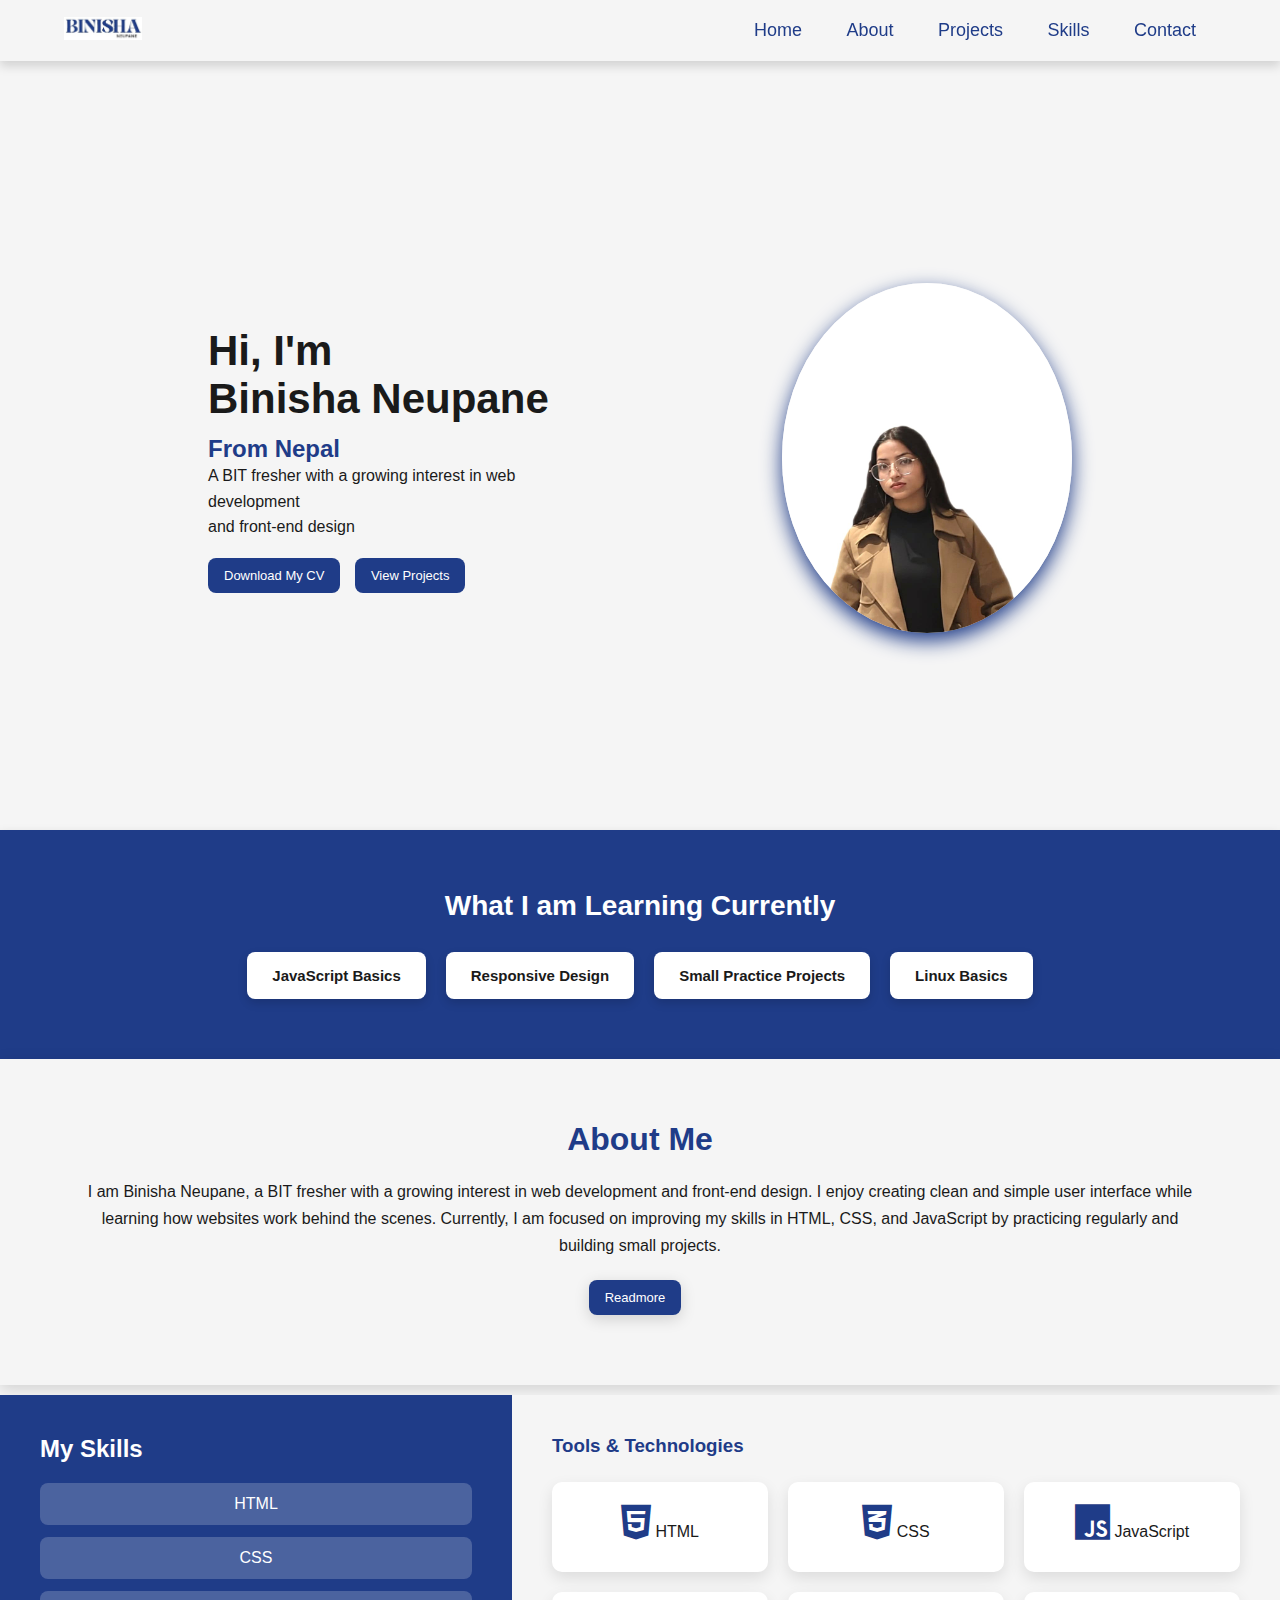
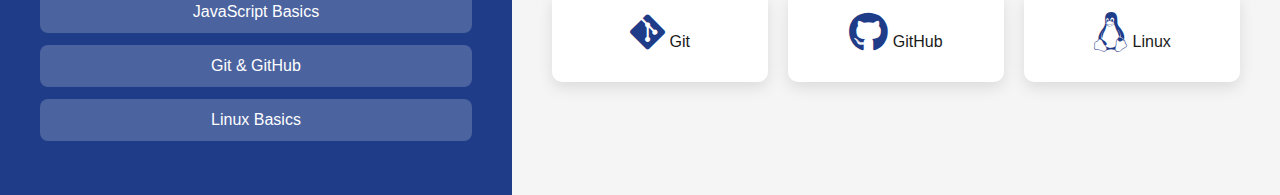
<file: index.html>
<!DOCTYPE html>
<html lang="en">
<head>
    <meta charset="UTF-8">
    <meta name="viewport" content="width=device-width, initial-scale=1.0">
    <title>Binisha Neupane</title>
    <link rel="stylesheet" href="assets/CSS/style.css">
    <link rel="stylesheet" href="https://cdnjs.cloudflare.com/ajax/libs/font-awesome/6.5.0/css/all.min.css">

</head>
<body>
    <header>
        <div class="container">
            <nav>
                
            <a href="index.html">
                <img class="logo" src="images/newlogo.jpeg" alt="Logo">
            </a>
                <ul>
                    <li><a href="index.html">Home</a></li>
                    <li><a href="pages/about.html">About</a></li>
                    <li><a href="pages/projects.html">Projects</a></li>
                    <li><a href="pages/skills.html">Skills</a></li>
                    <li><a href="pages/contact.html">Contact</a></li>
                </ul>
            </nav>
            <section class="intro">
                <div class="intro-text">
                    <h1>Hi, I'm <br> Binisha Neupane </h1>
                   <h2>
                    From Nepal
                   </h2>
                    <p>A BIT fresher with a growing interest in web development<br>  and front-end design </p>
                    <br>
                    <div class="mycv">
                        <a href="images/MyCV.pdf" class="btn" download>Download My CV</a>
                        <a href="pages/projects.html" class="btn viewprojects">View Projects</a>
      
  
                    </div>

                    
                 
                </div>
                <div class="intro-image">
                    <img src="images/Mypic.jpeg" alt="Binisha Neupane">
                </div>
           </section>

           

           

            
            

        </div>
    </header>
    <main>

        <!-- ------------Learning Part------------------ -->
        <section class="learning">
            <div class="learning-about">
                <h1>What I am Learning Currently</h1>
            </div>
            <div class="learning-topics">
                
                <h2>JavaScript Basics</h2>
                <h2>Responsive Design</h2>
                <h2>Small Practice Projects</h2>
                <h2>Linux Basics</h2>
            </div>

        </section>
        

        

        <!-- ---------------------------------about----------------------------- -->
        <section class="about">
            <div class="aboutme">
                <h1>About Me</h1>

            </div>
            <div class="aboutme-text">
                <p>I am Binisha Neupane, a BIT fresher with a growing interest in web development and front-end design.
                    I enjoy creating clean and simple user interface while learning how websites work behind the scenes. 
                     Currently, I am focused on improving my skills in HTML, CSS, and JavaScript by practicing 
                    regularly and building small projects.
                </p>

            </div>
            <div class="readmore">
                <a href="pages/about.html" class="btn about">Readmore</a>

                </button>

            </div>

        </section>

        <!-- ------------------------------skills------------------------------- -->
         
        <section class="skills-section">
            <div class="skills-left">
                <h2>My Skills</h2>
                <div class="skill-box">HTML</div>
                <div class="skill-box">CSS</div>
                <div class="skill-box">JavaScript Basics</div>
                <div class="skill-box">Git & GitHub</div>
                <div class="skill-box">Linux Basics</div>
            </div>
            <div class="skills-right">
                 <h3>Tools & Technologies</h3>
                 <div class="icons-grid">
                    <div class="icon-box">
      <i class="fa-brands fa-html5"></i>
      <span>HTML</span>
    </div>

    
 


  
    <div class="icon-box">
      <i class="fa-brands fa-css3-alt"></i>
      <span>CSS</span>
    </div>

    <div class="icon-box">
      <i class="fa-brands fa-js"></i>
      <span>JavaScript</span>
    </div>

    <div class="icon-box">
      <i class="fa-brands fa-git-alt"></i>
      <span>Git</span>
    </div>

    <div class="icon-box">
      <i class="fa-brands fa-github"></i>
      <span>GitHub</span>
    </div>

    <div class="icon-box">
      <i class="fa-brands fa-linux"></i>
      <span>Linux</span>
    </div>
  </div>
</div>
        </section>


            
            

        
    </main>
    
</body>
</html>
</file>
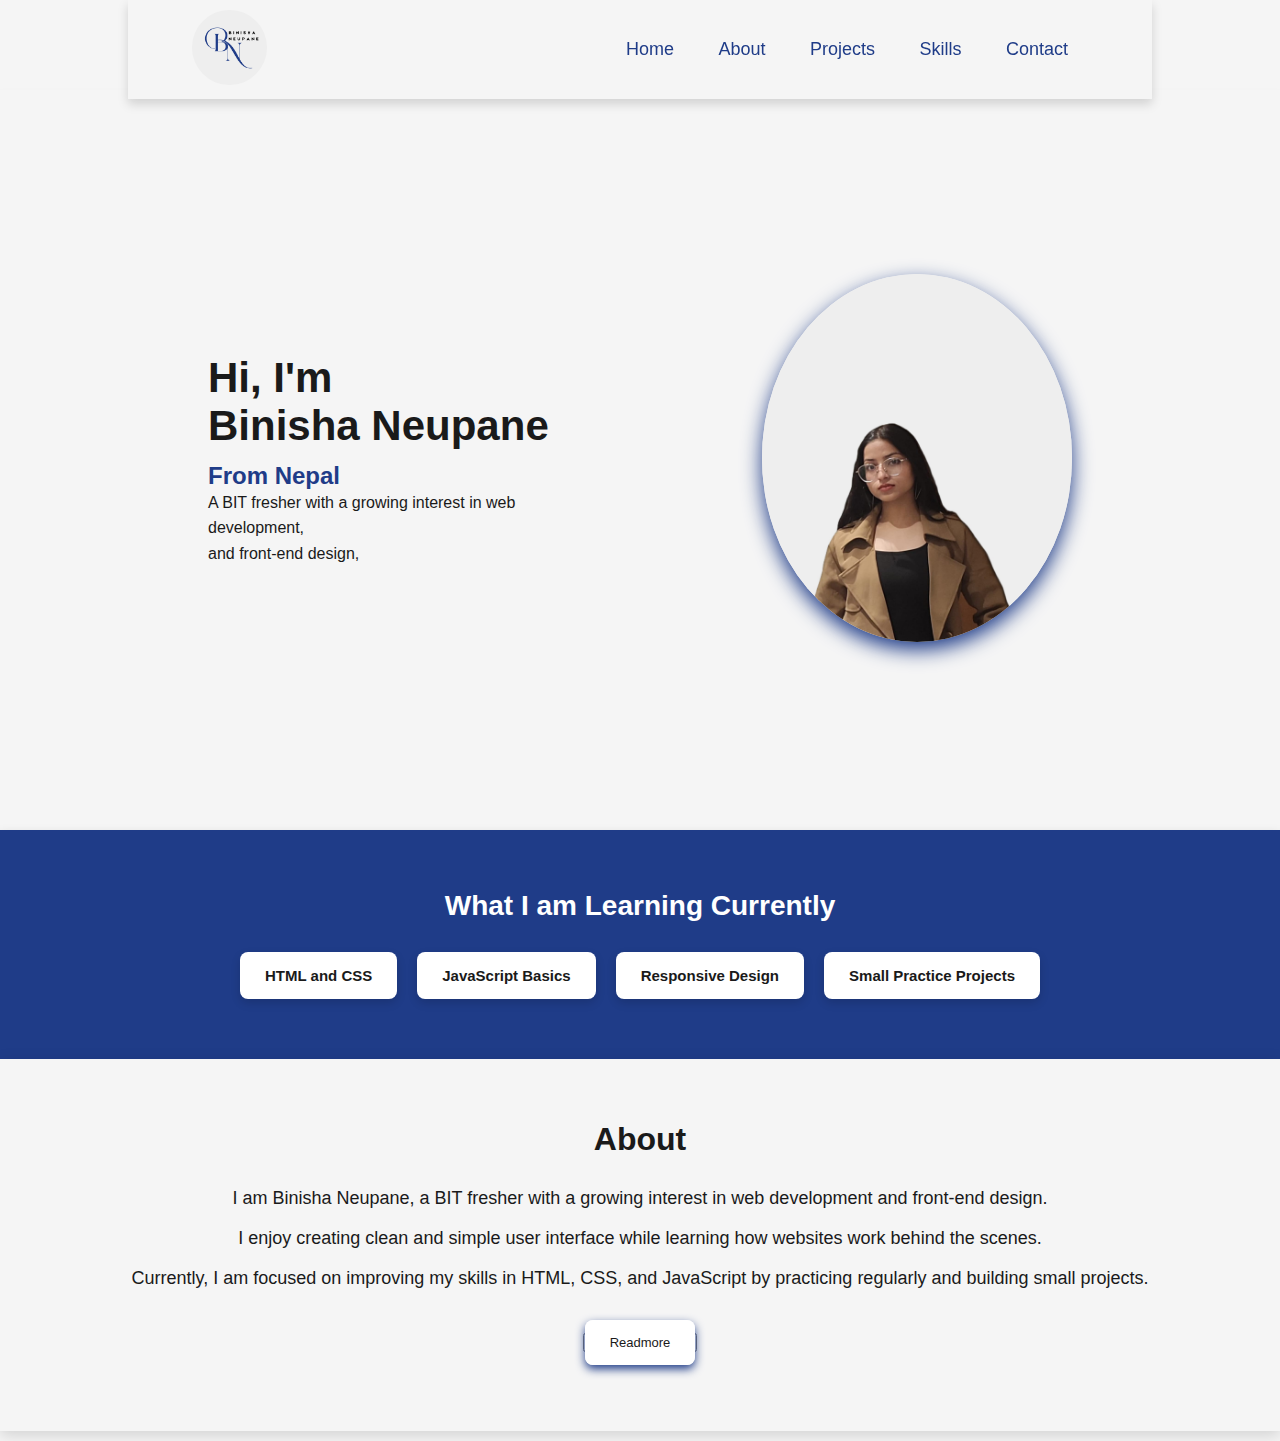
<file: Portfolio/index.html>
<!DOCTYPE html>
<html lang="en">
<head>
    <meta charset="UTF-8">
    <meta name="viewport" content="width=device-width, initial-scale=1.0">
    <title>Binisha Neupane</title>
    <link rel="stylesheet" href="../Portfolio/assets/CSS/style.css">
</head>
<body>
    <header>
        <div class="container">
            <nav>
                
            <a href="../Portfolio/index.html">
                <img class="logo" src="../Portfolio/images/Logo.png" alt="Logo">
            </a>
                <ul>
                    <li><a href="../Portfolio/index.html">Home</a></li>
                    <li><a href="../Portfolio/pages/about.html">About</a></li>
                    <li><a href="../Portfolio/pages/projects.html">Projects</a></li>
                    <li><a href="../Portfolio/pages/skills.html">Skills</a></li>
                    <li><a href="../Portfolio/pages/contact.html">Contact</a></li>
                </ul>
            </nav>
            <section class="intro">
                <div class="intro-text">
                    <h1>Hi, I'm  <br>Binisha Neupane </h1>
                   <h2>
                    From Nepal
                   </h2>
                    <p>A BIT fresher with a growing interest in web development,<br>  and front-end design, </p>
                
                </div>
                <div class="intro-image">
                    <img src="../Portfolio/images/Mypic.jpeg" alt="Binisha Neupane">
                </div>
           </section>

            
            

        </div>
    </header>
    <main>

        <!-- ------------Learning Part------------------ -->
        <section class="learning">
            <div class="learning-about">
                <h1>What I am Learning Currently</h1>
            </div>
            <div class="learning-topics">
                <h2>HTML and CSS</h2>
                <h2>JavaScript Basics</h2>
                <h2>Responsive Design</h2>
                <h2>Small Practice Projects</h2>
            </div>

        </section>


        <!-- ---------------------------------about----------------------------- -->
        <section class="about">
            <div class="aboutme">
                <h1>About</h1>

            </div>
            <div class="aboutme-text">
                <p>I am Binisha Neupane, a BIT fresher with a growing interest in web development and front-end design. <br>
                    I enjoy creating clean and simple user interface while learning how websites work behind the scenes. 
                
                </p>
                <p>
                     Currently, I am focused on improving my skills in HTML, CSS, and JavaScript by practicing 
                    regularly and building small projects.
                </p>

            </div>
            <div class="readmore">
                <button type="button"><a href="../Portfolio/pages/about.html">Readmore</a>
                </button>

            </div>

        </section>

        
            
            

        
    </main>
    
</body>
</html>
</file>
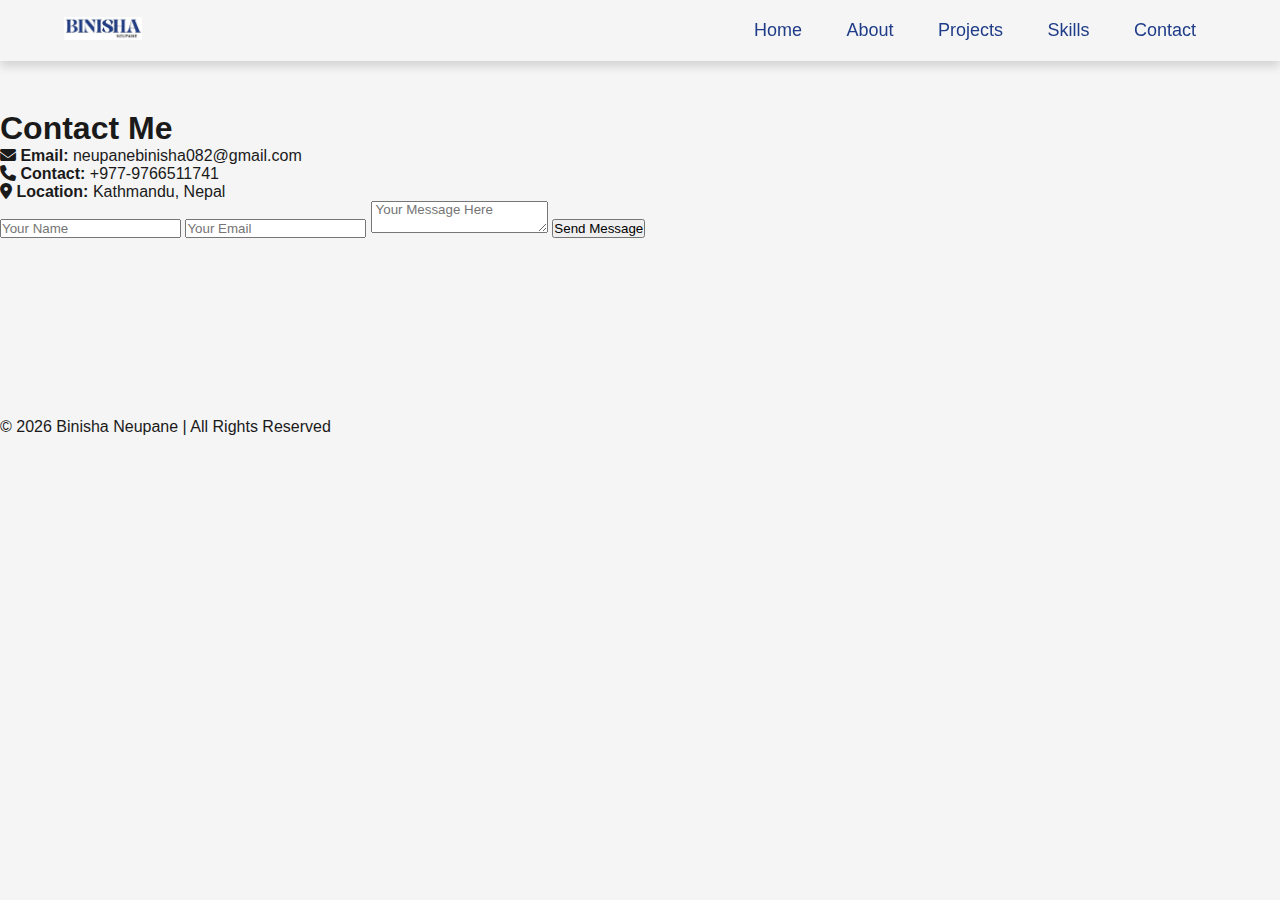
<file: pages/contact.html>
<!DOCTYPE html>
<html lang="en">
<head>
    <meta charset="UTF-8">
    <meta name="viewport" content="width=device-width, initial-scale=1.0">
    <title>Binisha Neupane</title>
    <link rel="stylesheet" href="../assets/CSS/style.css">
    <link rel="stylesheet" href="../assets/CSS/contact.css">
    <link rel="stylesheet" href="https://cdnjs.cloudflare.com/ajax/libs/font-awesome/6.5.0/css/all.min.css">
</head>
<body>
    <header>
        <div class="container">
            <nav>
                
            <a href="../index.html">
                <img class="logo" src="../images/newlogo.jpeg" alt="Logo">
            </a>
                <ul>
                    <li><a href="../index.html">Home</a></li>
                    <li><a href="../pages/about.html">About</a></li>
                    <li><a href="../pages/projects.html">Projects</a></li>
                    <li><a href="../pages/skills.html">Skills</a></li>
                    <li><a href="../pages/contact.html">Contact</a></li>
                </ul>
            </nav>
            </div>
    </header>
    <main>
        <section class="contact-section">
            <h1>Contact Me</h1>
            <div class="contact-container">
                <div class="contact-info">
                    <p><strong><i class="fas fa-envelope"></i> Email: </strong>neupanebinisha082@gmail.com</p>
                    <p><strong><i class="fas fa-phone"></i> Contact: </strong> +977-9766511741</p>
                    <p><strong><i class="fas fa-map-marker-alt"></i> Location: </strong> Kathmandu, Nepal</p>
                </div>

            <form id="contactForm" class="contact-form">
                <input type="text" id="name" placeholder="Your Name">
                <input type="email" id="email" placeholder="Your Email">
                <textarea id="message" placeholder=" Your Message Here"></textarea>
                <button type="submit">Send Message</button>
                <p id="formMessage"></p>
            </form>
        </section>
    </main>
    <footer>
        <p>© 2026 Binisha Neupane | All Rights Reserved</p>   
    </footer>
    <script src="../assets/script.js"></script>
</body>
</html>
</file>
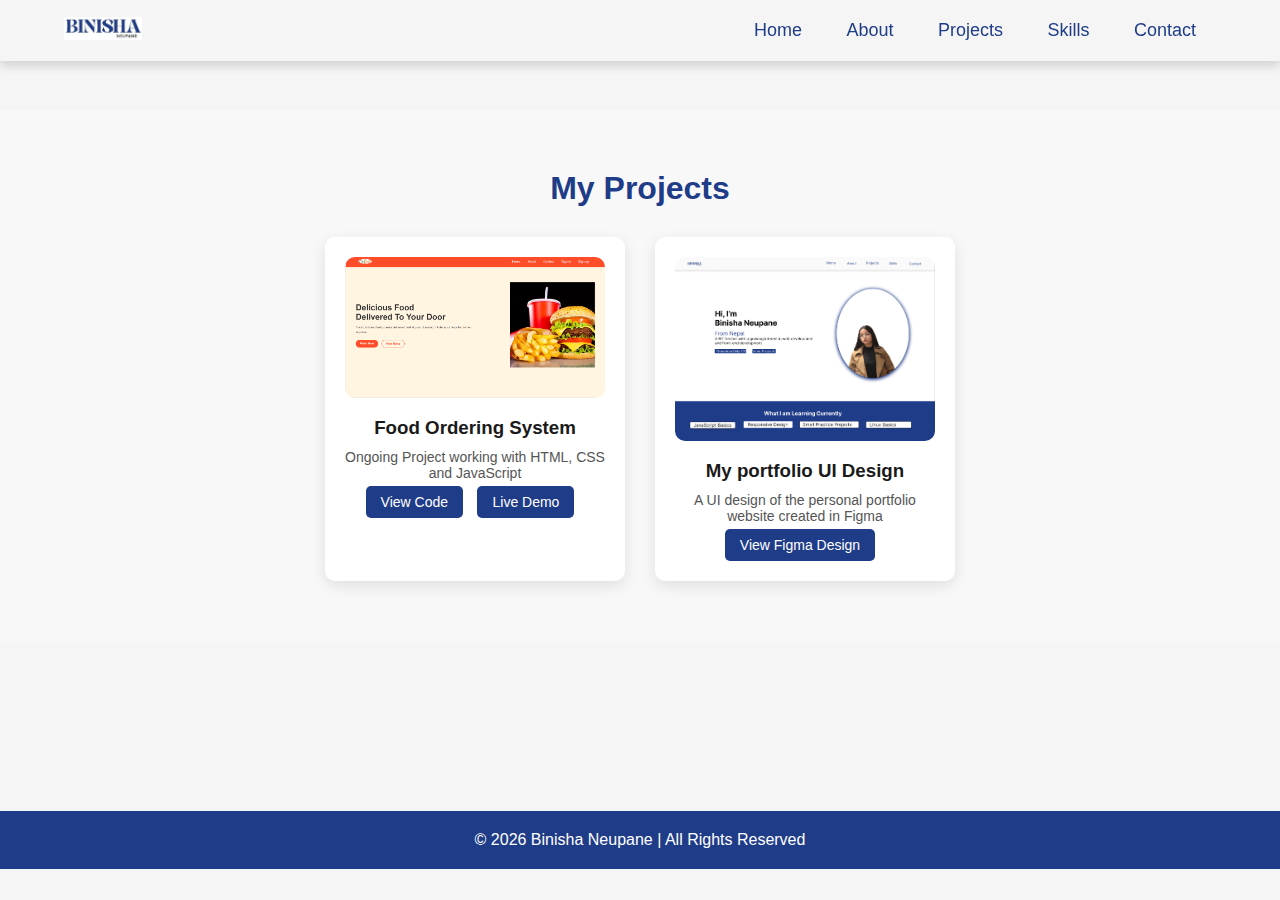
<file: pages/projects.html>
<!DOCTYPE html>
<html lang="en">
<head>
    <meta charset="UTF-8">
    <meta name="viewport" content="width=device-width, initial-scale=1.0">
    <title>Binisha Neupane</title>
    <link rel="stylesheet" href="../assets/style.css">
    <link rel="stylesheet" href="../assets/projects.css">

</head>
<body>
    <header>
        <div class="container">
            <nav>
                
            <a href="../index.html">
                <img class="logo" src="../images/newlogo.jpeg" alt="Logo">
            </a>
                <ul>
                    <li><a href="../index.html">Home</a></li>
                    <li><a href="../pages/about.html">About</a></li>
                    <li><a href="../pages/projects.html">Projects</a></li>
                    <li><a href="../pages/skills.html">Skills</a></li>
                    <li><a href="../pages/contact.html">Contact</a></li>
                </ul>
            </nav>
            </div>
    </header>
    <main>
        <section class="projects-section" id="projects">
            <h1>My Projects</h1>
            <div class="projects-container">
                <!-- Project 1 -->
                 <div class="project-card">
                    <img src="../images/FoodProject.png" alt="Project 1 Screenshot">
                    <h3>Food Ordering System</h3>
                    <p>Ongoing Project working with HTML, CSS and JavaScript</p>
                    <a href="https://github.com/binisha07/food_ordering_system.git" target="_blank">View Code</a>
                    <a href="https://binisha07.github.io/food_ordering_system/" target="_blank">Live Demo</a>
                </div>
                <div class="project-card">
                    <img src="/images/figma.png" alt="Portfolio Figma Design">
                    <h3>My portfolio UI Design</h3>
                    <p>A UI design of the personal portfolio website created in Figma</p>
                    <a href="https://www.figma.com/design/aIqH0ix9q1a28n6ZYaUSOQ/Untitled?node-id=0-1&p=f&t=gTvE4Gn5wZXV3NXA-0" target="_blank">View Figma Design</a>

                </div>
            </div>
            
         </section>    
    </main>
    <footer>
        <p>© 2026 Binisha Neupane | All Rights Reserved</p>   
    </footer>
</body>
</html>
</file>
<file: assets/CSS/style.css>
html {
    scroll-behavior: smooth;
}

*{
    margin: 0;
    padding: 0;
    font-family: Arial, Helvetica, sans-serif;
    box-sizing: border-box;

}
body{
    background: #F5f5f5;
    color: #1A1A1A;

}

/* Header starts */

header {
    padding-top: 90px;
}


.container{
    padding: 10px 10%;
    background-color: #f5f5f5;

}

nav{
    
    position: fixed;
    top: 0;
    left: 0;
    width: 100%;
    
    display: flex;
    align-items: center;
    justify-content: space-between;
    flex-wrap: wrap;

    background-color: #f5f5f5;
    padding: 10px 5%;

    box-shadow: 0 5px 10px rgba(0, 0, 0, 0.15);
    z-index: 1000;
    

}

.logo{
    width: 78px;
    /* border-radius: 50%; */
    
}

nav ul li{
    display: inline-block;
    list-style: none;
    margin: 10px 20px;

}

nav ul li a{
    color: #1f3c88;
    text-decoration: none;
    font-size: 18px;
    position: relative;

}


nav ul li a::after{
    content: '';
    width: 0%;
    height: 3px;
    background: #1f3c88;
    position: absolute;
    left: 0;
    bottom: -6px;
    transition: 0.5s;

}
nav ul li a:hover::after{
    width: 100px;
}

.intro{
    display: flex;
    align-items: center;
    justify-content: space-between;
    padding: 40px 80px;
    min-height: 80vh;

}

.intro-text{
    width: 55%;

}
.intro-text h1{
    font-size: 42px;
    margin-bottom: 12px;
    color: #1A1A1A;
}
.intro-text h2{
    color: #1f3c88;
}

.intro-text p{
    font-size: 16px;
    line-height: 1.6;
    color: #1A1A1A;

}

.intro-image{
    width: 70%;
    text-align: right;

}
.intro-image img{
    width: 60%;
    border-radius: 50%;
    
}
.intro-image img{
    box-shadow: 0 8px 20px #1f3c88;

}
img {
    max-width: 100%;
    height: auto;
}
.btn {
  display: inline-block;
  background-color: #1f3c88;
  color: #ffffff;
  padding: 10px 16px;
  border-radius: 8px;
  text-decoration: none;
  font-size: 13px;
  margin-right: 10px;
}

.btn.viewprojects{
  background-color: #1f3c88;
}


/* header ends here */

/* Main starts here */
.learning{
  padding: 60px 80px;
  text-align: center;
  background: #1f3c88;
  box-shadow: 0 4px 10px rgba(0,0,0,0.15);
 
 
 
}


.learning-about h1{
  font-size: 28px;
  margin-bottom: 30px;
  color: #ffffff;
}

.learning-topics{
  display: flex;
  justify-content: center;
  gap: 20px;
  flex-wrap: wrap;
  
}

.learning-topics h2{
  background: #ffffff;
  padding: 15px 25px;
  border-radius: 8px;
  box-shadow: 0 4px 10px rgba(0,0,0,0.15);
  font-size: 15px;
  color: #1A1A1A;
}

.about{
   margin-bottom: 10px;
   padding: 60px 80px;
   background: #F5f5f5;
   box-shadow: 0 4px 15px rgba(0,0,0,0.15) ;
  
}

.aboutme{
    text-align: center;
}

.aboutme h1{
    color: #1f3c88;
   margin: 2px 2px;
}

.aboutme-text{
    margin: 20px 2px;
    line-height: 1.7;   
    text-align: center;
    font-size: 16px;   

}
.readmore{
    text-align: center;
}
.btn {
  display: inline-block;
  background-color: #1f3c88;
  color: #ffffff;
  padding: 10px 16px;
  border-radius: 8px;
  text-decoration: none;
  font-size: 13px;
  margin-right: 10px;
}

.btn.viewprojects{
  background-color: #1f3c88;
}

.skills-section {
  display: flex;
  min-height: 400px;
}


.skills-left {
  width: 40%;
  background-color: #1f3c88;
  color: white;
  padding: 40px;
}

.skills-left h2 {
  margin-bottom: 20px;
}

.skill-box {
  background: rgba(255, 255, 255, 0.2);
  padding: 12px;
  margin-bottom: 12px;
  border-radius: 8px;
  text-align: center;
}


.skills-right {
  width: 60%;
  padding: 40px;
  background-color: #f5f5f5;
}

.skills-right h3 {
  margin-bottom: 25px;
  color: #1f3c88;
}

.icons-grid {
  display: grid;
  grid-template-columns: repeat(3, 1fr);
  gap: 20px;
}

.icon-box {
  background: white;
  padding: 20px;
  text-align: center;
  border-radius: 10px;
  box-shadow: 0 6px 15px rgba(0,0,0,0.1);
  transition: transform 0.3s;
}

.icon-box:hover {
  transform: translateY(-5px);
}

.icon-box i {
  font-size: 40px;
  color: #1f3c88;
  margin-bottom: 10px;
}

/* Mobile responsive for skill section*/
@media (max-width: 768px) {
  .skills-section {
    flex-direction: column;
  }

  .skills-left,
  .skills-right {
    width: 100%;
  }

  .icons-grid {
    grid-template-columns: repeat(2, 1fr);
  }
}

/* Mobile responsive upto about me section */
@media (max-width: 768px) {
    .intro {
        flex-direction: column;
        text-align: center;
        padding: 40px 20px;
    }

    .intro-text {
        width: 100%;
    }

    .intro-image {
        width: 100%;
        margin-top: 30px;
        text-align: center;
    }

    .intro-image img {
        width: 220px;
    }
}

@media (max-width: 768px) {
  nav ul li {
    margin: 0 8px;
  }

  nav ul li a {
    font-size: 14px;
  }
}
</file>
<file: Portfolio/assets/CSS/style.css>
html {
    scroll-behavior: smooth;
}

*{
    margin: 0;
    padding: 0;
    font-family: Arial, Helvetica, sans-serif;
    box-sizing: border-box;

}
body{
    background: #F5f5f5;
    color: #1A1A1A;

}

/* Header starts */

header {
    padding-top: 90px;
}


.container{
    padding: 10px 10%;
    background-color: #f5f5f5;
    box-shadow:  0 8px 10px rgba(0, 0, 0, 0.15);

}

nav{
    
    position: fixed;
    top: 0;
    left: 10;
    width: 80%;
    
    display: flex;
    align-items: center;
    justify-content: space-between;
    flex-wrap: wrap;

    background-color: #f5f5f5;
    padding: 10px 5%;

    box-shadow: 0 5px 10px rgba(0, 0, 0, 0.15);
    z-index: 1000;
    

}

.logo{
    width: 75px;
    border-radius: 50%;
    
}
nav ul li{
    display: inline-block;
    list-style: none;
    margin: 10px 20px;

}

nav ul li a{
    color: #1f3c88;
    text-decoration: none;
    font-size: 18px;
    position: relative;

}


nav ul li a::after{
    content: '';
    width: 0%;
    height: 3px;
    background: #1f3c88;
    position: absolute;
    left: 0;
    bottom: -6px;
    transition: 0.5s;

}
nav ul li a:hover::after{
    width: 100px;
}

.intro{
    display: flex;
    align-items: center;
    justify-content: space-between;
    padding: 40px 80px;
    min-height: 80vh;

}

.intro-text{
    width: 55%;

}
.intro-text h1{
    font-size: 42px;
    margin-bottom: 12px;
    color: #1A1A1A;
}
.intro-text h2{
    color: #1f3c88;
}

.intro-text p{
    font-size: 16px;
    line-height: 1.6;
    color: #1A1A1A;

}

.intro-image{
    width: 70%;
    text-align: right;

}
.intro-image img{
    width: 310px;
    border-radius: 50%;
    
}
.intro-image img{
    box-shadow: 0 8px 20px #1f3c88;
    

}
/* header ends here */

.learning{
  padding: 60px 80px;
  text-align: center;
  background: #1f3c88;
  box-shadow: 0 4px 10px rgba(0,0,0,0.15);
 
 
 
}


.learning-about h1{
  font-size: 28px;
  margin-bottom: 30px;
  color: #ffffff;
}

.learning-topics{
  display: flex;
  justify-content: center;
  gap: 20px;
  flex-wrap: wrap;
  
}

.learning-topics h2{
  background: #ffffff;
  padding: 15px 25px;
  border-radius: 8px;
  box-shadow: 0 4px 10px rgba(0,0,0,0.15);
  font-size: 15px;
  color: #1A1A1A;
}

.about{
   
    margin-bottom: 10px;
   padding: 60px 80px;
   background: #F5f5f5;
   box-shadow: 0 4px 15px rgba(0,0,0,0.15) ;
  
}

.aboutme{
    text-align: center;
    
    
    

}

.aboutme h1{
    color: #1A1A1A;
   margin: 2px 2px;

    
}

.aboutme-text{
    margin: 20px 2px;
    line-height: 40px;
    text-align: center;
    font-size: large;
   
}

.readmore{
    border: none;
    padding: 15px 32px;
    text-align: center;
    margin: 4px 2px;

}
.readmore button{
    cursor: pointer;
    
}
.readmore button a{
   text-decoration: none;
   background: #ffffff;
   color: #1A1A1A;
   padding: 15px 25px;
   border-radius: 8px;
   box-shadow: 0 4px 10px #1f3c88;
   font-size: 13px;
   cursor: pointer;

}

/* .readmore{
    border: none;
    padding: 15px 32px;
    text-align: center;
    font-size: 16px;
    margin: 4px 2px;
    cursor: pointer;
    text-decoration: none;
    color: #1A1A1A;
}
.readmore button{
   text-decoration: none;
   background: #ffffff;
   color: #1A1A1A;
   padding: 15px 25px;
   border-radius: 8px;
   box-shadow: 0 4px 10px #F5f5f5;
   font-size: 11px;
   cursor: pointer;
   
} */



/* .aboutme{
    margin-top: 50px;
} */
</file>
<file: assets/CSS/contact.css>
footer{
    margin-top: 180px;
}
</file>
<file: assets/style.css>
html {
    scroll-behavior: smooth;
}

*{
    margin: 0;
    padding: 0;
    font-family: Arial, Helvetica, sans-serif;
    box-sizing: border-box;

}
body{
    background: #F5f5f5;
    color: #1A1A1A;

}

/* Header starts */

header {
    padding-top: 90px;
}


.container{
    padding: 10px 10%;
    background-color: #f5f5f5;

}

nav{
    
    position: fixed;
    top: 0;
    left: 0;
    width: 100%;
    
    display: flex;
    align-items: center;
    justify-content: space-between;
    flex-wrap: wrap;

    background-color: #f5f5f5;
    padding: 10px 5%;

    box-shadow: 0 5px 10px rgba(0, 0, 0, 0.15);
    z-index: 1000;
    

}

.logo{
    width: 78px;
    /* border-radius: 50%; */
    
}

nav ul li{
    display: inline-block;
    list-style: none;
    margin: 10px 20px;

}

nav ul li a{
    color: #1f3c88;
    text-decoration: none;
    font-size: 18px;
    position: relative;

}


nav ul li a::after{
    content: '';
    width: 0%;
    height: 3px;
    background: #1f3c88;
    position: absolute;
    left: 0;
    bottom: -6px;
    transition: 0.5s;

}
nav ul li a:hover::after{
    width: 100px;
}

/* ----------------Hero section--------------- */
.intro{
    display: flex;
    align-items: center;
    justify-content: space-between;
    padding: 40px 80px;
    min-height: 80vh;

}

.intro-text{
    width: 55%;

}
.intro-text h1{
    font-size: 42px;
    margin-bottom: 12px;
    color: #1A1A1A;
}
.intro-text h2{
    color: #1f3c88;
}

.intro-text p{
    font-size: 16px;
    line-height: 1.6;
    color: #1A1A1A;

}

.intro-image{
    width: 70%;
    text-align: right;

}
.intro-image img{
    width: 60%;
    border-radius: 50%;
    
}
.intro-image img{
    box-shadow: 0 8px 20px #1f3c88;

}
img {
    max-width: 100%;
    height: auto;
}
.btn {
  display: inline-block;
  background-color: #1f3c88;
  color: #ffffff;
  padding: 10px 16px;
  border-radius: 8px;
  text-decoration: none;
  font-size: 13px;
  margin-right: 10px;
}

.btn.viewprojects{
  background-color: #1f3c88;
}


/* header ends here */

/* Main starts here */

/* ----------Learning Part------------- */
.learning{
  padding: 60px 80px;
  text-align: center;
  background: #1f3c88;
  box-shadow: 0 4px 10px rgba(0,0,0,0.15);
 
 
 
}


.learning-about h1{
  font-size: 28px;
  margin-bottom: 30px;
  color: #ffffff;
}

.learning-topics{
  display: flex;
  justify-content: center;
  gap: 20px;
  flex-wrap: wrap;
  
}

.learning-topics h2{
  background: #ffffff;
  padding: 15px 25px;
  border-radius: 8px;
  box-shadow: 0 4px 10px rgba(0,0,0,0.15);
  font-size: 15px;
  color: #1A1A1A;
}
/* -------------------------  ABOUT SECTION STARTS------------------------------ */
.about{
   margin-bottom: 10px;
   padding: 60px 80px;
   background: #F5f5f5;
   box-shadow: 0 4px 15px rgba(0,0,0,0.15) ;
  
}

.aboutme{
    text-align: center;
}

.aboutme h1{
  color: #1f3c88;
  margin: 2px 2px;
  font-weight: 700;
}

.aboutme-text{
    margin: 20px 2px;
    line-height: 1.7;   
    text-align: center;
    font-size: 16px;   
}

.readmore{
    text-align: center;
}
.btn {
  display: inline-block;
  background-color: #1f3c88;
  color: #ffffff;
  padding: 10px 16px;
  border-radius: 8px;
  text-decoration: none;
  font-size: 13px;
  margin-right: 10px;
}
/* ----------------------------ABOUT SECTION ENDS--------------------------------------- */

/* ----------------------------Skills section starts--------------------------------- */
.skills-section {
  min-height: 400px;

}

.skills-section h1{
  margin-top: 35px;
  margin-bottom: 20px;
  color: #1f3c88;
  text-align: center;
  font-weight: 700;

}

.skills {
  width: 60%;
  padding: 40px;
  background-color: #1f3c88;
  margin: 0 auto;   
  border-radius: 12px;
}

.icons-grid {
  display: grid;
  grid-template-columns: repeat(3, 1fr);
  gap: 20px;
  align-items: center;
}

.icon-box {
  background: white;
  padding: 20px;
  text-align: center;
  border-radius: 10px;
  box-shadow: 0 6px 15px rgba(0,0,0,0.1);
  transition: transform 0.3s;
  align-items: center;
}

.icon-box:hover {
  transform: translateY(-5px);
}

.icon-box i {
  font-size: 40px;
  color: #1f3c88;
  margin-bottom: 10px;
}
/* Mobile responsive for skill section*/
@media (max-width: 768px) {

  .skills {
    width: 90%;
    padding: 25px;
  }

  .icons-grid {
    grid-template-columns: repeat(2, 1fr);
  }
}
/* ------------------------------------skills ection ends------------------------- */

/* ----------------------------Project section starts--------------------------------- */
.projects-section {
    padding: 60px 20px;
    background-color: #f8f8f8;
    text-align: center;
}

.projects-section h1{
  color: #1f3c88;
  font-weight: 700;
}

.projects-container {
    display: flex;
    flex-wrap: wrap;
    justify-content: center;
    gap: 30px;
    margin-top: 30px;
}

.project-card {
    background-color: #fff;
    border-radius: 10px;
    box-shadow: 0 5px 15px rgba(0,0,0,0.1);
    width: 300px;
    padding: 20px;
    transition: transform 0.3s ease, box-shadow 0.3s ease;
}

.project-card img {
    width: 100%;
    border-radius: 10px;
}

.project-card h3 {
    margin: 15px 0 10px;
}

.project-card p {
    font-size: 14px;
    color: #555;
}

.project-card a {
    display: inline-block;
    margin: 5px 10px 0 0;
    padding: 8px 15px;
    background-color: #1f3c88;
    color: white;
    text-decoration: none;
    border-radius: 5px;
    font-size: 14px;
}

.project-card a:hover {
    background-color: #1f3c88;
}

.project-card:hover {
    transform: translateY(-5px);
    box-shadow: 0 10px 25px rgba(0,0,0,0.2);
}
/* -------------------------------project section ends--------------------------------------- */


/* ---------------------------------- Contact Section ------------------------------------ */
.contact-section {
  padding: 80px 10%;
  text-align: center;

}

.contact-section h1 {
  font-size: 32px;
  font-weight: 700;
  color: #1f3c88;
  margin-bottom: 40px;
}

.contact-container {
  display: flex;
  justify-content: space-between;
  gap: 40px;
  flex-wrap: wrap;
}

.contact-info {
  flex: 1;
  text-align: left;
  line-height: 50px;
}

.contact-form {
  flex: 1;
  display: flex;
  flex-direction: column;
  gap: 15px;
}

.contact-form input{
  padding: 12px;
  border-radius: 8px;
  border: 1px solid #ccc;
}

.contact-form textarea {
  padding: 12px;
  border-radius: 8px;
  border: 1px solid #ccc;
  
}

.contact-form button {
  background: #1f3c88;
  color: white;
  padding: 12px;
  border: none;
  border-radius: 8px;
  cursor: pointer;
}

/* -----------------------------Footer--------------------------------- */
footer {
  text-align: center;
  padding: 20px;
  background: #1f3c88;
  color: white;
  margin-top: 50px;
}



/* ------------------Mobile responsive upto about me section starting------------------------*/
@media (max-width: 768px) {
    .intro {
        flex-direction: column;
        text-align: center;
        padding: 40px 20px;
    }

    .intro-text {
        width: 100%;
    }

    .intro-image {
        width: 100%;
        margin-top: 30px;
        text-align: center;
    }

    .intro-image img {
        width: 220px;
    }
}

@media (max-width: 768px) {
  nav ul li {
    margin: 0 8px;
  }

  nav ul li a {
    font-size: 14px;
  }
}
/* -----------------------------------------mobile responsive upto about section ends here-------------------------- */
</file>
<file: assets/projects.css>
footer{
    margin-top: 170px;
}
</file>
